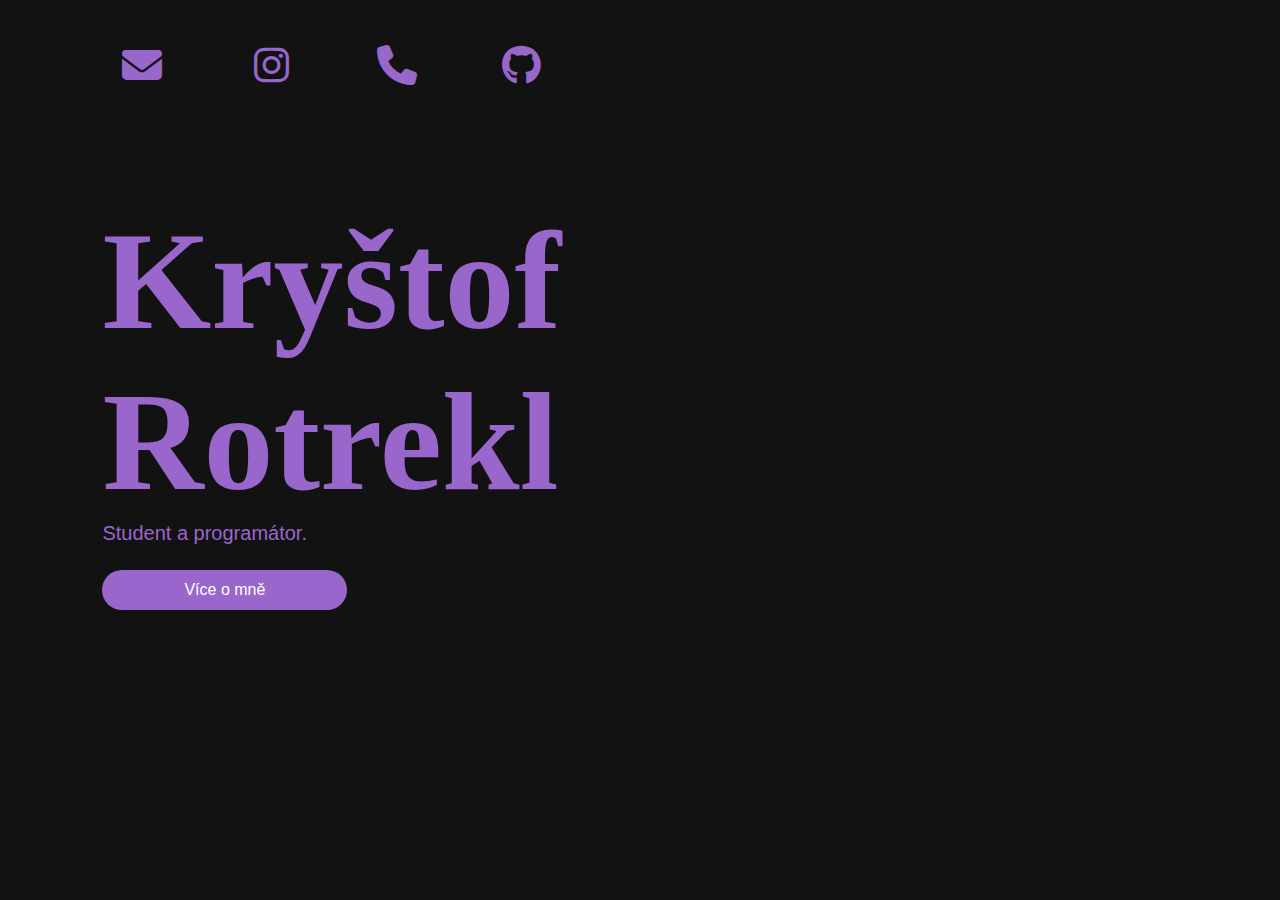
<file: index.html>
<!DOCTYPE html>
    <head>
        <title>AboutMe</title>
        <link rel="stylesheet" href="https://cdnjs.cloudflare.com/ajax/libs/font-awesome/6.3.0/css/all.min.css">
        <link rel="stylesheet" href="style.css">
        <script src="script.js" ></script>
    </head>

    <body>
        <div id="container">
            <div id="content">
                <h1>Kryštof Rotrekl</h1>
                <p>Student a programátor.</p>
                <a href="AboutMe.html">
                    <button>Více o mně</button>
                </a>
            </div>

            <div id="icons">
                <div id="iconsLogo">
                    <a href="https://mail.google.com/mail/u/1/?fs=1&to=krystofrotrekl@gmail.com&tf=cm" style="text-decoration:none" target="_blank">
                    <i class="fa-solid fa-envelope"></i>
                    </a>
                    <a href="https://www.instagram.com/krystofrotrekl/" style="text-decoration:none" target="_blank">
                    <i class="fab fa-instagram"></i>
                    </a>
                    <i class="fa-solid fa-phone"></i>
                    <a href="https://github.com/C00lTrooper" style="text-decoration:none" target="_blank">
                    <i class="fa-brands fa-github"></i>
                    </a>
                </div>
            </div>
    </body>
</html>
</file>
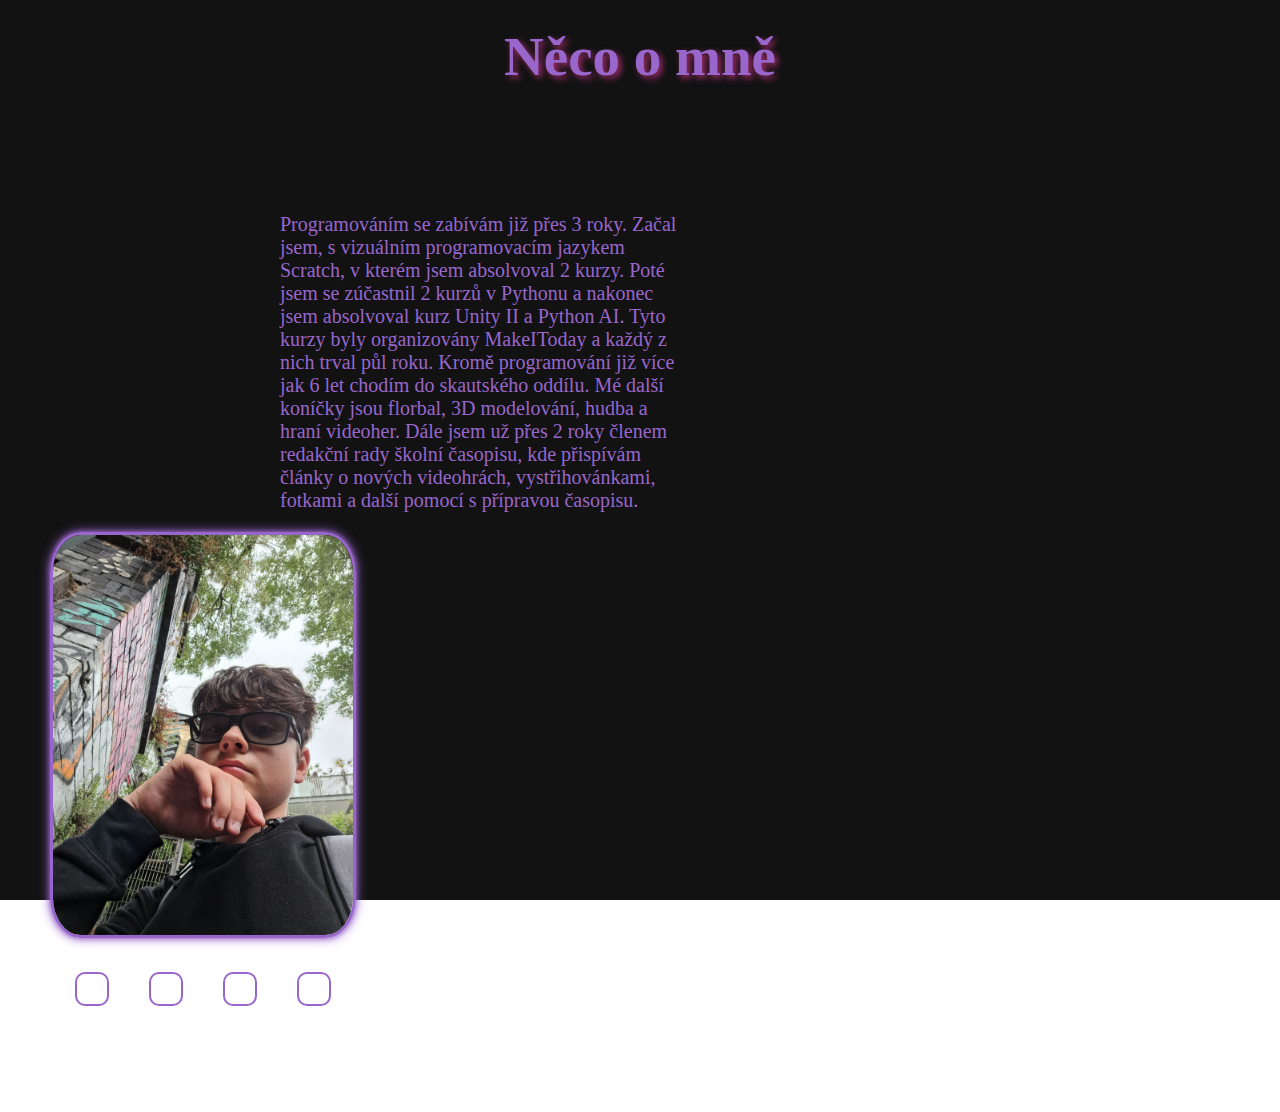
<file: AboutMe.html>
<header>
    <link rel="stylesheet" href="AboutMe.css">
</header>
<body>
    <div id="container">
        <h1>Něco o mně</h1>
        <p>Programováním se zabívám již přes 3 roky.
            Začal jsem, s vizuálním programovacím jazykem Scratch, v kterém jsem absolvoval 2 kurzy. Poté jsem se zúčastnil 2 kurzů v Pythonu a nakonec jsem absolvoval kurz Unity II a Python AI.
            Tyto  kurzy byly organizovány MakeIToday a každý z nich trval půl roku. Kromě programování již více jak 6 let chodím do skautského oddílu. Mé další koníčky jsou florbal, 3D modelování, hudba a hraní videoher.
            Dále jsem už přes 2 roky členem redakční rady školní časopisu, kde přispívám články o nových videohrách, vystřihovánkami, fotkami a další pomocí s přípravou časopisu.</p>
        <div class="slider">
            <div class="slides">
                <input type="radio" name="radio-btn" id="radio1">
                <input type="radio" name="radio-btn" id="radio2">
                <input type="radio" name="radio-btn" id="radio3">
                <input type="radio" name="radio-btn" id="radio4">

                <div class="Slide1">
                    <img src="me.jpg" alt="">
                </div>
                <div class="Slide">
                    <a href="https://github.com/C00lTrooper" style="text-decoration:none" target="_blank">
                        <img src="Project.png" alt="">
                    </a>
                </div>
                <div class="Slide">
                    <a href="https://casopislondynska.webnode.cz" style="text-decoration:none" target="_blank">
                        <img src="Casopis.png" alt="">
                    </a>
                </div>
                <div class="Slide" >
                    <a href="https://www.pribehynasichsousedu.cz/praha-2/praha-2-2022-2023/cajthamlova-monika/#media" style="text-decoration:none" target="_blank">
                        <img src="Pametnici.jpg" alt="">
                    </a>
                </div>

                <div class="navigation-auto">
                    <div class="auto-btn1"></div>
                    <div class="auto-btn2"></div>
                    <div class="auto-btn3"></div>
                    <div class="auto-btn4"></div>
                </div>

            </div>
            <div class="navigation-manual">
                <label for="radio1" class="manual-btn"></label>
                <label for="radio2" class="manual-btn"></label>
                <label for="radio3" class="manual-btn"></label>
                <label for="radio4" class="manual-btn"></label>
            </div>
        </div>
    </div>
</body>
</file>
<file: style.css>
* {
    padding: 0;
    margin: 0;
    color: #9966CC;
}

#container {
    height: 100vh;
    width: 100%;
    position: relative;
    background: #121212;
}

#content {
    height: 500px;
    width: 700px;
    position: absolute;
    left: 8%;
    top: calc(50% - 250px);
}

#content h1 {
    font-size: 140px;
    color: #9966CC;
}

#content p {
    font-size: 20px;
    color: #9966CC;
    font-family: Impact, Haettenschweiler, 'Arial Narrow Bold', sans-serif;
}

#content button {
    width: 35%;
    height: 40px;
    font-size: 16px;
    font-family: sans-serif;
    margin-top: 25px;
    margin-left: center;
    border: none;
    outline: none;
    border-radius: 20px;
    background: #9966CC;
    color: white;
}

#content button:hover {
    background: #FFB347;
    cursor: pointer;
    filter: drop-shadow(3px 3px 3px #F28500);
    font-size: 20px;
    transition: 0.25s ease;
}

#icons {
    height: 300px;
    width: 200px;
    background: none;
    position: absolute;
    left: 6%;
    top: 0;
    display: flex;
    align-items: center;
}

#icons #iconsLogo {
    height: 300px;
    width: 100px;
    display: flex;
    flex-direction: row;
}

#icons #iconsLogo i {
    height: 50px;
    width: 50px;
    font-size: 40px;
    margin: 40px;
    color: c#9966CC;
    display: grid;
    place-items: center;
    cursor: pointer;
}

/*hover action for icons*/

#icons #iconsLogo i:hover {
    color: #FFB347;
    filter: drop-shadow(2px 2px 2px #F28500);
    font-size: 50px;
    transition: 0.25s ease;
}
</file>
<file: AboutMe.css>
* {
    padding: 0;
    margin: 0;
    color: #9966CC;
}

#container {
    height: 100vh;
    width: 100%;
    position: relative;
    background: #121212;
}

#container h1 {
    text-align: center;
    font-size: 55px;
    padding: 25px;
    filter: drop-shadow(3px 3px 3px #9F2B68);
}

#container p {
width: 400px;
font-size: 20px;
text-align:left;
float: right;
margin-top: 100px;
margin-right:600px;
}

#container img{
width: 300px;
height: auto - 50px;
border: 3px solid #9966CC;
box-shadow: 0 0 5px #9966CC,
            0 0 12px #9966CC;
border-radius: 10%;
transition: 0.5s ease;
float: left;
margin-top:20px;
margin-left: 50px;
}

#container img:hover{
width: 300px;
height: auto;
border: 4px solid #FFB347;
box-shadow: 0 0 5px #FFB347,
            0 0 25px #FFB347;
cursor: pointer;
}

.slider{
    width: 390px;
    height: 600px;
    border-radius: 10px;
    overflow: hidden;
}

.slides{
width: 500%;
height: 500px;
display: flex;
}

.slides input{
    display: none;
}

.slide{
    width: 20%;
    transition: 2s;
}

.slide img{
    width: 20%;
    #height: 500%;
}

.navigation-manual{
    position: absolute;
    width: 300px;
    margin-top: -40px;
    margin-left: 75px;
    display: flex;
}

.manual-btn{
    border: 2px solid #9966CC;
    padding: 15px;
    border-radius: 10px;
    cursor: pointer;
    transition: 1s;
}

.manual-btn:not(:last-child){
    margin-right:40px;
}

.manual-btn:hover{
    border: 2px solid #FFB347;
    background: #FFB347;
    box-shadow: 0 0 5px #FFB347,
                0 0 25px #FFB347;
}

#radio1:checked ~ .Slide1{
    margin-left: 0;
    transition: 1s;
}

#radio2:checked ~ .Slide1{
    margin-left: -18%;
    transition: 1s;
}

#radio3:checked ~ .Slide1{
    margin-left: -38%;
    transition: 1s;
}

#radio4:checked ~ .Slide1{
    margin-left: -58%;
    transition: 1s;
}
</file>
